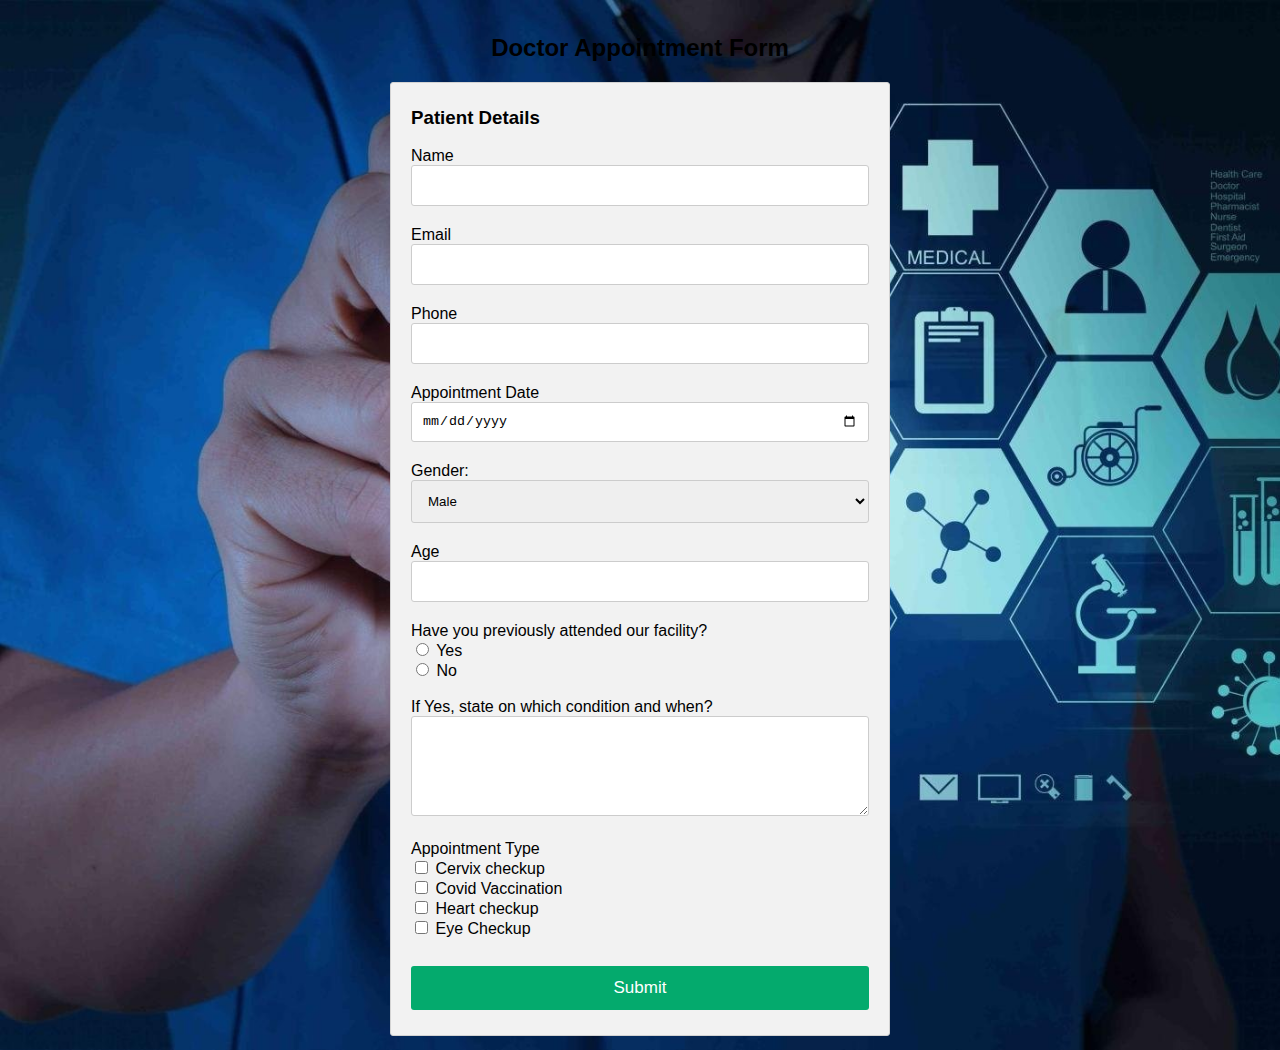
<file: book.html>
<!DOCTYPE html>
<html>
<head>
<meta name="viewport" content="width=device-width, initial-scale=1">
<link rel="stylesheet" href="book.css">
<title>Doctor Appointment Form</title>
</head>
<body>

<center><h2>Doctor Appointment Form</h2></center>
<div>
  <div>
    <div class="container">
      <form action="submit_phpcrm_form.php" method="post"">


            <h3>Patient Details</h3>
            <label for="name">Name</label>
            <input type="text" id="name" name="name" required>
            <label for="email">Email</label>
            <input type="email" id="email" name="email" required>
            <label for="phone">Phone</label>
            <input type="number" id="phone" name="phone" required>


              <div>
              <div>
                <label for="date">Appointment Date</label>
                <input type="date" id="date" name="date" required>
              </div>
			  </div>   
            <div>
              <div >
                 <label for="gender">Gender:</label>
                <select name="gender" id="gender">
                  <option value="Male">Male</option>
                  <option value="Female">Female</option>
                </select>
              </div>

              <div>  
                 <label for="age">Age</label>
              <input type="number" id="age" name="age" required>


              </div>
            </div>    
           <label>Have you previously attended our facility?</label><br>
             <input type="radio" id="yes" name="attend" value="Yes">
            <label for="yes">Yes</label><br>
              <input type="radio" id="no" name="attend" value="No">
              <label for="no">No</label><br><br>
            <label for="message">If Yes, state on which condition and when?</label>
            <textarea id="message" name="message" style="height:100px"></textarea>

           <label>Appointment Type</label><br>
          <input type="checkbox" id="type1" name="type1" value="Cervix checkup">
          <label for="vehicle1"> Cervix checkup</label><br>
          <input type="checkbox" id="type1" name="type1" value="Covid Vaccination">
          <label for="vehicle1"> Covid Vaccination</label><br>
          <input type="checkbox" id="type2" name="type2" value="Heart checkup">
          <label for="vehicle2"> Heart checkup</label><br>
          <input type="checkbox" id="type3" name="type3" value="Eye Checkup">
          <label for="vehicle3"> Eye Checkup</label><br><br> 
          <a href="pay.html">                                               
		  <input type="submit" value="Submit" class="btn"></a>
     </form>                                   
    </div>
  </div>
</body>
</html>
</file>
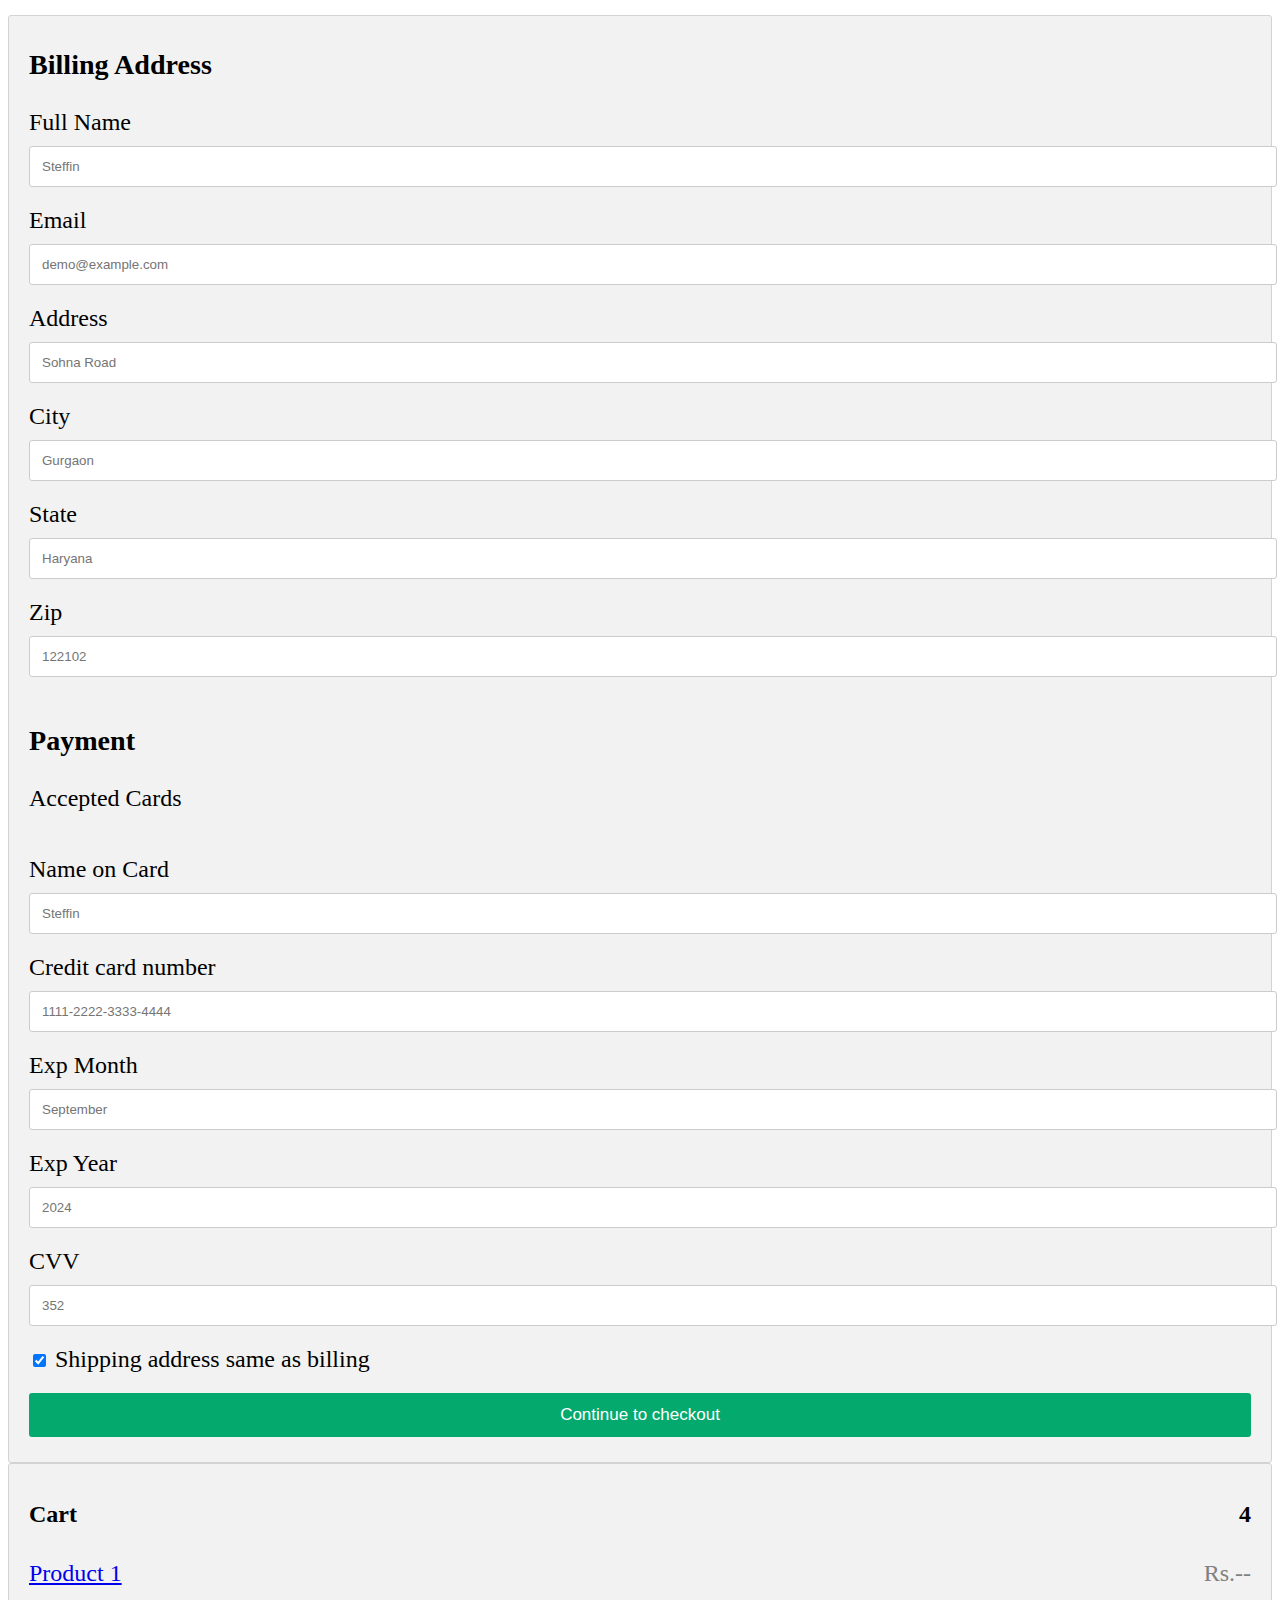
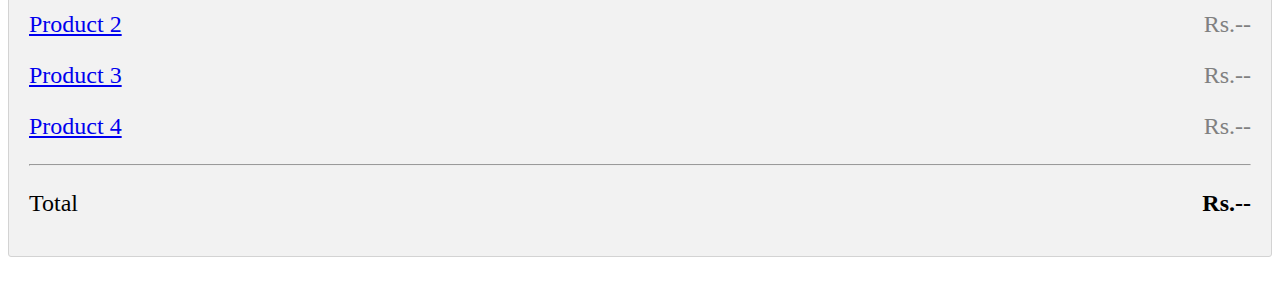
<file: pay.html>
<!DOCTYPE html>
<html lang="en">
<head>
    <meta charset="UTF-8">
    <meta http-equiv="X-UA-Compatible" content="IE=edge">
    <meta name="viewport" content="width=device-width, initial-scale=1.0">
    <title>Document</title>
    <link rel="stylesheet" type="text/css" href="pay.css">
</head>
<body>
    <div class="row">
        <div class="col-75">
          <div class="container">
            <form action="/action_page.php">
      
              <div class="row">
                <div class="col-50">
                  <h3>Billing Address</h3>
                  <label for="fname"><i class="fa fa-user"></i> Full Name</label>
                  <input type="text" id="fname" name="firstname" placeholder="Steffin">
                  <label for="email"><i class="fa fa-envelope"></i> Email</label>
                  <input type="text" id="email" name="email" placeholder="demo@example.com">
                  <label for="adr"><i class="fa fa-address-card-o"></i> Address</label>
                  <input type="text" id="adr" name="address" placeholder="Sohna Road">
                  <label for="city"><i class="fa fa-institution"></i> City</label>
                  <input type="text" id="city" name="city" placeholder="Gurgaon">
      
                  <div class="row">
                    <div class="col-50">
                      <label for="state">State</label>
                      <input type="text" id="state" name="state" placeholder="Haryana">
                    </div>
                    <div class="col-50">
                      <label for="zip">Zip</label>
                      <input type="text" id="zip" name="zip" placeholder="122102">
                    </div>
                  </div>
                </div>
      
                <div class="col-50">
                  <h3>Payment</h3>
                  <label for="fname">Accepted Cards</label>
                  <div class="icon-container">
                    <i class="fa fa-cc-visa" style="color:navy;"></i>
                    <i class="fa fa-cc-amex" style="color:blue;"></i>
                    <i class="fa fa-cc-mastercard" style="color:red;"></i>
                    <i class="fa fa-cc-discover" style="color:orange;"></i>
                  </div>
                  <label for="cname">Name on Card</label>
                  <input type="text" id="cname" name="cardname" placeholder="Steffin">
                  <label for="ccnum">Credit card number</label>
                  <input type="text" id="ccnum" name="cardnumber" placeholder="1111-2222-3333-4444">
                  <label for="expmonth">Exp Month</label>
                  <input type="text" id="expmonth" name="expmonth" placeholder="September">
      
                  <div class="row">
                    <div class="col-50">
                      <label for="expyear">Exp Year</label>
                      <input type="text" id="expyear" name="expyear" placeholder="2024">
                    </div>
                    <div class="col-50">
                      <label for="cvv">CVV</label>
                      <input type="text" id="cvv" name="cvv" placeholder="352">
                    </div>
                  </div>
                </div>
      
              </div>
              <label>
                <input type="checkbox" checked="checked" name="sameadr"> Shipping address same as billing
              </label>
              <input type="submit" value="Continue to checkout" class="btn">
            </form>
          </div>
        </div>
      
        <div class="col-25">
          <div class="container">
            <h4>Cart
              <span class="price" style="color:black">
                <i class="fa fa-shopping-cart"></i>
                <b>4</b>
              </span>
            </h4>
            <p><a href="#">Product 1</a> <span class="price">Rs.--</span></p>
            <p><a href="#">Product 2</a> <span class="price">Rs.--</span></p>
            <p><a href="#">Product 3</a> <span class="price">Rs.--</span></p>
            <p><a href="#">Product 4</a> <span class="price">Rs.--</span></p>
            <hr>
            <p>Total <span class="price" style="color:black"><b>Rs.--</b></span></p>
          </div>
        </div>
      </div>
</body>
</html>
</file>
<file: book.css>
body {
    font-family: Arial;
    font-size: 16px;
    padding: 6px;
    /* background-image: url("Medical-Wallpapers-HD-Free-download"); */
    background-size: cover;
    background-repeat: no-repeat;
    background-image: url("Medical-Wallpapers-HD-Free-download.jpg");
    overflow: hidden;
  }
  
  * {
    box-sizing: border-box;
  }
  
  .row {
    display: -ms-flexbox; /* IE10 */
    display: flex;
    -ms-flex-wrap: wrap; /* IE10 */
    flex-wrap: wrap;
    margin: 0 -16px;
  }
  
  
  
  .col-50 {
    -ms-flex: 50%; /* IE10 */
    flex: 50%;
  }
  
  .col-75 {
    -ms-flex: 75%; /* IE10 */
    flex: 100%;
  }
  
  .col-25,
  .col-50,
  .col-75 {
    padding: 0 16px;
  }
  
  .container {
    background-color: #f2f2f2;
    padding: 5px 20px 15px 20px;
    border: 1px solid lightgrey;
    border-radius: 3px;
     max-width:500px;
  margin:auto;
  }
  
  .container1 {
    background-color: #f2f2f2;
    padding: 5px 20px 15px 20px;
    border: 1px solid lightgrey;
    border-radius: 3px;
     max-width:600px;
  margin:auto;
  }
  input[type=text] {
    width: 100%;
    margin-bottom: 20px;
    padding: 12px;
    border: 1px solid #ccc;
    border-radius: 3px;
  }
  input[type=datetime-local] {
    width: 100%;
    margin-bottom: 20px;
    padding: 10px;
    border: 1px solid #ccc;
    border-radius: 3px;
  }
  
  
  input[type=email],textarea, select {
    width: 100%;
    margin-bottom: 20px;
    padding: 12px;
    border: 1px solid #ccc;
    border-radius: 3px;
  }
  
  input[type=number] {
    width: 100%;
    margin-bottom: 20px;
    padding: 12px;
    border: 1px solid #ccc;
    border-radius: 3px;
  }
  input[type=text] {
    width: 100%;
    margin-bottom: 20px;
    padding: 12px;
    border: 1px solid #ccc;
    border-radius: 3px;
  }
  input[type=time] {
    width: 100%;
    margin-bottom: 20px;
    padding: 10px;
    border: 1px solid #ccc;
    border-radius: 3px;
  }
  input[type=date] {
    width: 100%;
    margin-bottom: 20px;
    padding: 10px;
    border: 1px solid #ccc;
    border-radius: 3px;
  }
  
  
  
  .btn {
    background-color: #04AA6D;
    color: white;
    padding: 12px;
    margin: 10px 0;
    border: none;
    width: 100%;
    border-radius: 3px;
    cursor: pointer;
    font-size: 17px;
  }
  
  .btn:hover {
    background-color: #45a049;
  }
  
  
  
  
  
  /* Responsive layout - when the screen is less than 800px wide, make the two columns stack on top of each other instead of next to each other (also change the direction - make the "cart" column go on top) */
  @media (max-width: 400px) {
    .row {
      flex-direction: column;
    }
    .col-25 {
      margin-bottom: 20px;
    }
  }
</file>
<file: pay.css>
.row {
    display: -ms-flexbox; /* IE10 */
    display: flex;
    -ms-flex-wrap: wrap; /* IE10 */
    flex-wrap: wrap;
    margin: 0 -16px;
  }
  
  .col-25 {
    -ms-flex: 25%; /* IE10 */
    flex: 25%;
  }
  
  .col-50 {
    -ms-flex: 50%; /* IE10 */
    flex: 50%;
  }
  
  .col-75 {
    -ms-flex: 75%; /* IE10 */
    flex: 75%;
  }
  
  .col-25,
  .col-50,
  .col-75 {
    padding: 0 16px;
  }
  
  .container {
    background-color: #f2f2f2;
    padding: 5px 20px 15px 20px;
    border: 1px solid lightgrey;
    border-radius: 3px;
  }
  
  input[type=text] {
    width: 100%;
    margin-bottom: 20px;
    padding: 12px;
    border: 1px solid #ccc;
    border-radius: 3px;
  }
  
  label {
    margin-bottom: 10px;
    display: block;
  }
 body,  
  .icon-container {
    margin-bottom: 20px;
    padding: 7px 0;
    font-size: 24px;
  }
  
  .btn {
    background-color: #04AA6D;
    color: white;
    padding: 12px;
    margin: 10px 0;
    border: none;
    width: 100%;
    border-radius: 3px;
    cursor: pointer;
    font-size: 17px;
  }
  
  .btn:hover {
    background-color: #45a049;
  }
  
  span.price {
    float: right;
    color: grey;
  }
  
  /* Responsive layout - when the screen is less than 800px wide, make the two columns stack on top of each other instead of next to each other (and change the direction - make the "cart" column go on top) */
  @media (max-width: 800px) {
    .row {
      flex-direction: column-reverse;
    }
    .col-25 {
      margin-bottom: 20px;
    }
  }
</file>
